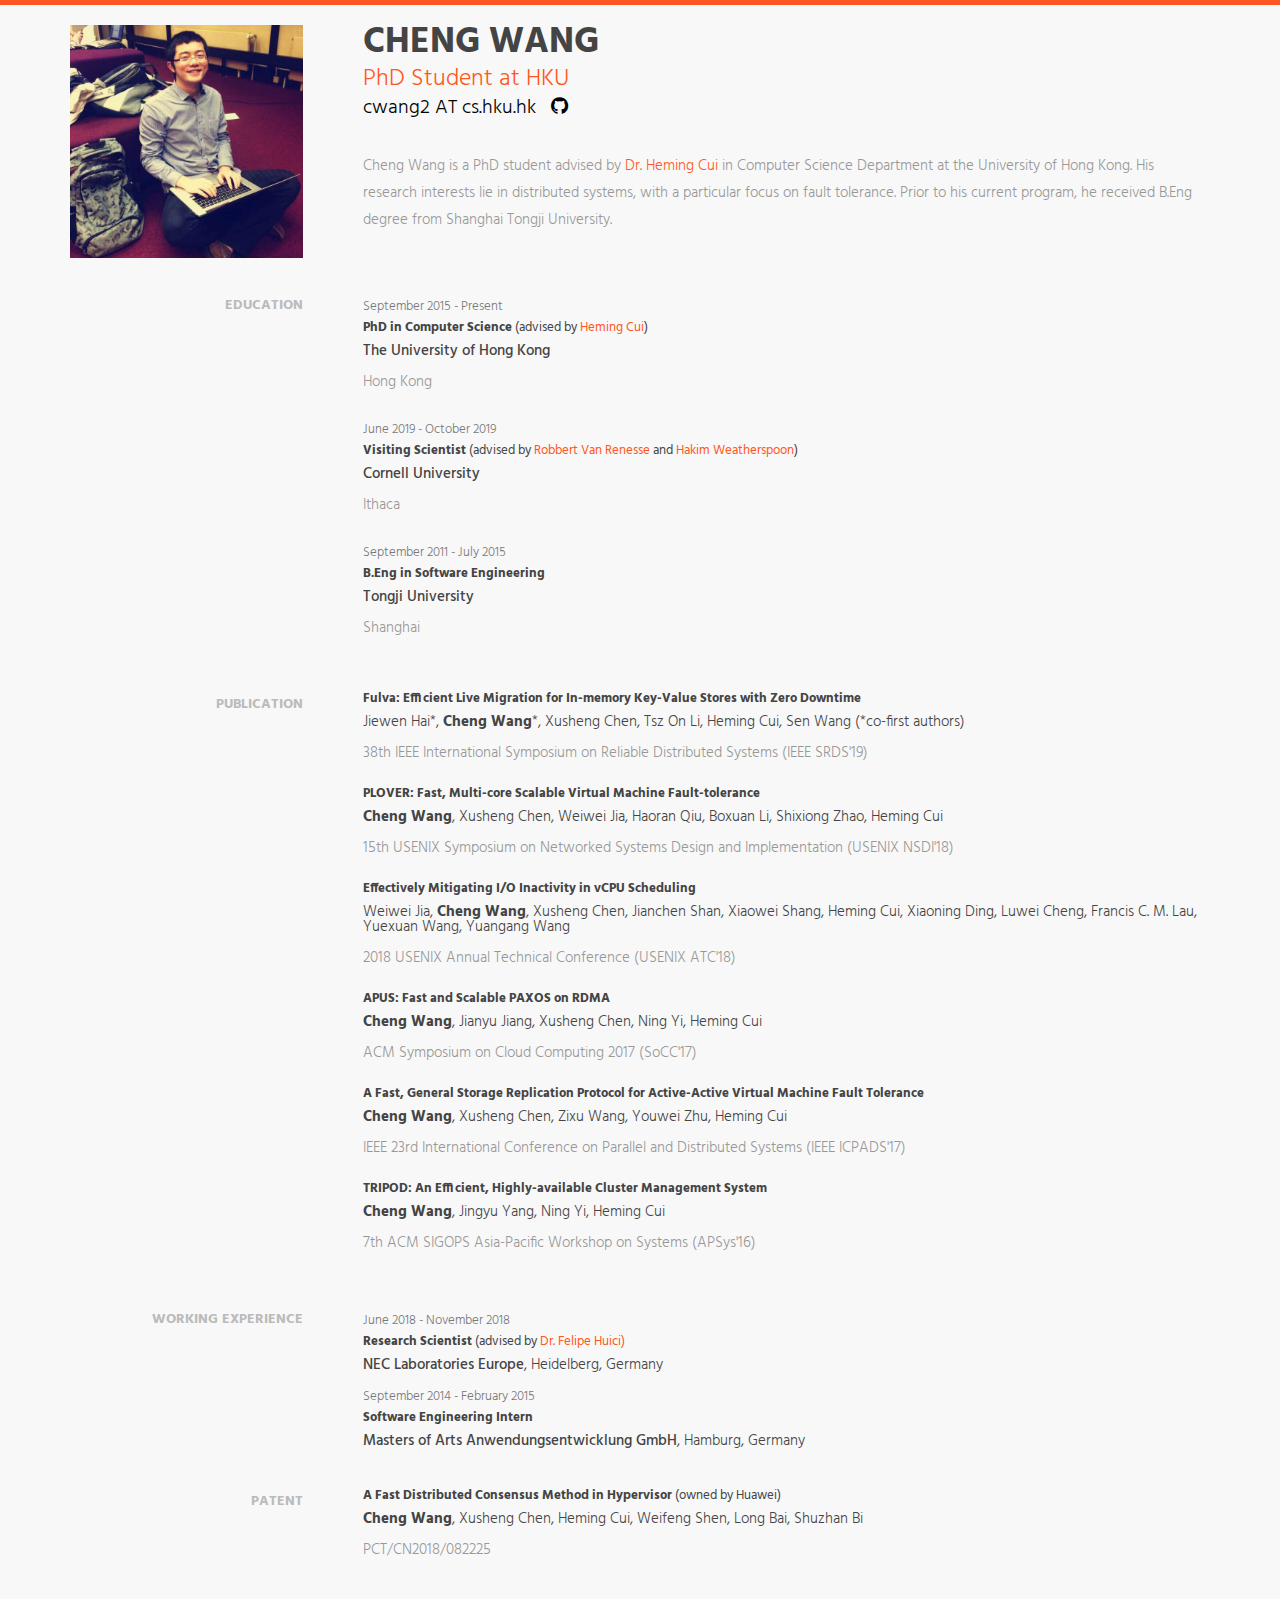
<file: index.html>
<!DOCTYPE html>
<html>
<head>
    <meta charset="utf-8">
    <meta http-equiv="X-UA-Compatible" content="IE=edge">
    <meta name="viewport" content="width=device-width, initial-scale=1">
    <!-- The above 3 meta tags *must* come first in the head; any other head content must come *after* these tags -->
    <title>Cheng Wang</title>

    <!-- favicon
    <link href="favicon.png" rel=icon> -->

    <!-- web-fonts -->
    <link href="https://fonts.googleapis.com/css?family=Hind:300,400,500,600,700" rel="stylesheet">

    <!-- font-awesome -->
    <link href="css/font-awesome.min.css" rel="stylesheet">

    <!-- Bootstrap -->
    <link href="css/bootstrap.min.css" rel="stylesheet">

    <!-- owl carousal -->
    <link href="css/owl.carousel.css" rel="stylesheet">

    <!-- Style CSS -->
    <link href="css/style.css" rel="stylesheet">

    <!-- HTML5 shim and Respond.js for IE8 support of HTML5 elements and media queries -->
    <!-- WARNING: Respond.js doesn't work if you view the page via file:// -->
    <!--[if lt IE 9]>
    <script src="https://oss.maxcdn.com/html5shiv/3.7.2/html5shiv.min.js"></script>
    <script src="https://oss.maxcdn.com/respond/1.4.2/respond.min.js"></script>
    <![endif]-->
</head>
<body>
<div id="main-wrapper">
<!-- Page Preloader -->
<div id="preloader">
    <div id="status">
        <div class="status-mes"></div>
    </div>
</div>

<header class="header">
    <div class="container">
        <div class="row">
            <div class="col-md-3">
                <div class="profile-img">
                    <img src="img/profile.jpg" class="img-responsive" alt=""/>
                </div>
                <!-- Profile Image -->
            </div>
            <div class="col-md-9">
                <div class="name-wrapper">
                    <h1 class="name">Cheng Wang</h1>
                    <span>PhD Student at HKU</span> 
                    <div class="contact">
                        <span>cwang2 AT cs.hku.hk &nbsp
                            <a href="https://github.com/wangchenghku/" style="color:black"><i class="fa fa-github" aria-hidden="true"></i></a></li>
                        </span> 
                    </div>
                </div>

                <p>
                    Cheng Wang is a PhD student advised by <a href="https://www.cs.hku.hk/people/profile.jsp?teacher=heming">Dr. Heming Cui</a> in Computer 
                    Science Department at the University of Hong Kong. His research interests lie in
                    distributed systems, with a particular focus on fault tolerance.
                    Prior to his current program, he received B.Eng degree from Shanghai Tongji University. 
                </p>
            </div>
        </div>
    </div>
</header>
<!-- .header-->

<section class="section-education section-wrapper">
    <div class="container">
        <div class="row">
            <div class="col-md-3">
                <div class="section-title"><h2>Education</h2></div>
            </div>

            <div class="col-md-9">
                <div class="row">
                    <div class="col-md-12">
                        
                        <div class="content-item">
                            <small>September 2015 - Present</small>
                            <h3>PhD in Computer Science <span style="font-weight:lighter">(advised by <a href="https://www.cs.hku.hk/people/profile.jsp?teacher=heming">Heming Cui</a>)</span></h3>
                            <h4>The University of Hong Kong</h4>

                            <p>Hong Kong</p>
                        </div>
                        <div class="content-item">
                            <small>June 2019 - October 2019</small>
                            <h3>Visiting Scientist <span style="font-weight:lighter">(advised by <a href="https://www.cs.cornell.edu/home/rvr/">Robbert Van Renesse</a> and <a href="http://www.cs.cornell.edu/~hweather/index.php">Hakim Weatherspoon</a>)</span></h3>
                            <h4>Cornell University</h4>

                            <p>Ithaca</p>
                        </div>
                        <div class="content-item">
                            <small>September 2011 - July 2015</small>
                            <h3>B.Eng in Software Engineering</h3>
                            <h4>Tongji University</h4>

                            <p>Shanghai</p>
                        </div>
                        <!-- .experience-item -->
                        <!-- .experience-item -->
                    </div>
                </div>
                <!--.row-->
            </div>

        </div>
        <!--.row-->
    </div>
    <!-- .container -->
</section>
<!-- .section-education -->

<section class="section-publication section-wrapper">
    <div class="container">
        <div class="row">
            <div class="col-md-3">
                <div class="section-title"><h2>Publication</h2></div>
            </div>

            <div class="col-md-9">
                <div class="row">
                    <div class="col-md-12">
                        
                        <div class="content-item">
                            <h3>Fulva: Efficient Live Migration for In-memory Key-Value Stores with Zero Downtime</h3>
                            <h4 style="font-weight:lighter">
                                Jiewen Hai*, <span style="font-weight:bold">Cheng Wang</span>*, Xusheng Chen, Tsz On Li, Heming Cui, Sen Wang (*co-first authors)</h4>
                            <p> 38th IEEE International Symposium on Reliable Distributed Systems (IEEE SRDS'19) </p>
                        </div>

                        <div class="content-item">
                            <h3>PLOVER: Fast, Multi-core Scalable Virtual Machine Fault-tolerance</h3>
                            <h4 style="font-weight:lighter">
                                <span style="font-weight:bold">Cheng Wang</span>, Xusheng Chen, Weiwei Jia, Haoran Qiu, Boxuan Li, Shixiong Zhao, Heming Cui </h4>
                            <p>15th USENIX Symposium on Networked Systems Design and Implementation (USENIX NSDI'18) </p>
                        </div>

                        <div class="content-item">
                            <h3>Effectively Mitigating I/O Inactivity in vCPU Scheduling</h3>
                            <h4 style="font-weight:lighter">
                                Weiwei Jia, <span style="font-weight:bold">Cheng Wang</span>, Xusheng Chen, Jianchen Shan, Xiaowei Shang, Heming Cui, Xiaoning Ding, Luwei Cheng, Francis C. M. Lau, Yuexuan Wang, Yuangang Wang</h4>
                            <p>2018 USENIX Annual Technical Conference (USENIX ATC'18) </p>
                        </div>

                        <div class="content-item">
                            <h3>APUS: Fast and Scalable PAXOS on RDMA </h3>
                            <h4 style="font-weight:lighter">
                                <span style="font-weight:bold">Cheng Wang</span>, Jianyu Jiang, Xusheng Chen, Ning Yi, Heming Cui</h4>
                            <p>ACM Symposium on Cloud Computing 2017 (SoCC'17)</p>
                        </div>
                        <!-- .experience-item -->

                        <div class="content-item">
                            <h3>A Fast, General Storage Replication Protocol for Active-Active Virtual Machine Fault Tolerance </h3>
                            <h4 style="font-weight:lighter">
                                <span style="font-weight:bold">Cheng Wang</span>, Xusheng Chen, Zixu Wang, Youwei Zhu, Heming Cui</h4>
                            <p>IEEE 23rd International Conference on Parallel and Distributed Systems (IEEE ICPADS'17)</p>
                        </div>

                        <div class="content-item">
                            <h3>TRIPOD: An Efficient, Highly-available Cluster Management System</h3>
                            <h4 style="font-weight:lighter">
                                <span style="font-weight:bold">Cheng Wang</span>, Jingyu Yang, Ning Yi, Heming Cui</h4>
                            <p>7th ACM SIGOPS Asia-Pacific Workshop on Systems (APSys'16)</p>
                        </div>

                        <!-- .experience-item -->
                        <!-- .experience-item -->
                    </div>
                </div>
                <!--.row-->
            </div>

        </div>
        <!--.row-->
    </div>
    <!-- .container -->
</section>

<section class="section-wrapper section-experience">
    <div class="container">
        <div class="row">
            <div class="col-md-3">
                <div class="section-title"><h2>Working Experience</h2></div>
            </div>
            <div class="col-md-9">
                <div class="row">
                    <div class="col-md-12">
                        <div class="content-item">
                            <small>June 2018 - November 2018</small>
                            <h3>Research Scientist <span style="font-weight:lighter">(advised by <a href="https://www.linkedin.com/in/felipe-huici-47a559127">Dr. Felipe Huici)</a></span></h3>
                            <h4>NEC Laboratories Europe<span style="font-weight:lighter">, Heidelberg, Germany</span></h4>
                        </div>
                        <!-- .experience-item -->
                    </div>
                </div>
                <div class="row">
                    <div class="col-md-12">
                        <div class="content-item">
                            <small>September 2014 - February 2015</small>
                            <h3>Software Engineering Intern</h3>
                            <h4>Masters of Arts Anwendungsentwicklung GmbH<span style="font-weight:lighter">, Hamburg, Germany</span></h4>
                        </div>
                        <!-- .experience-item -->
                    </div>
                </div>
            </div>
            <!--.row-->
        </div>
    </div>
    <!-- .container -->
</section>
<!-- .section-experience -->


<section class="section-patent section-wrapper">
    <div class="container">
        <div class="row">
            <div class="col-md-3">
                <div class="section-title"><h2>Patent</h2></div>
            </div>

            <div class="col-md-9">
                <div class="row">
                    <div class="col-md-12">
                        
                        <div class="content-item">
                            <h3>A Fast Distributed Consensus Method in Hypervisor <span style="font-weight:lighter">(owned by Huawei)</span></h3>
                            <h4 style="font-weight:lighter">
                                <span style="font-weight:bold">Cheng Wang</span>, Xusheng Chen, Heming Cui, Weifeng Shen, Long Bai, Shuzhan Bi</h4>
                            <p>PCT/CN2018/082225</p>
                        </div>

                    </div>
                </div>
                <!--.row-->
            </div>

        </div>
        <!--.row-->
    </div>
    <!-- .container -->
</section>



</div>
<!-- #main-wrapper -->

<!-- jquery -->
<script src="js/jquery-2.1.4.min.js"></script>
<!-- Bootstrap -->
<script src="js/bootstrap.min.js"></script>
<!--owl carousal-->
<script src="js/owl.carousel.min.js"></script>
<!--theme script-->
<script src="js/scripts.js"></script>
</body>
</html>
</file>
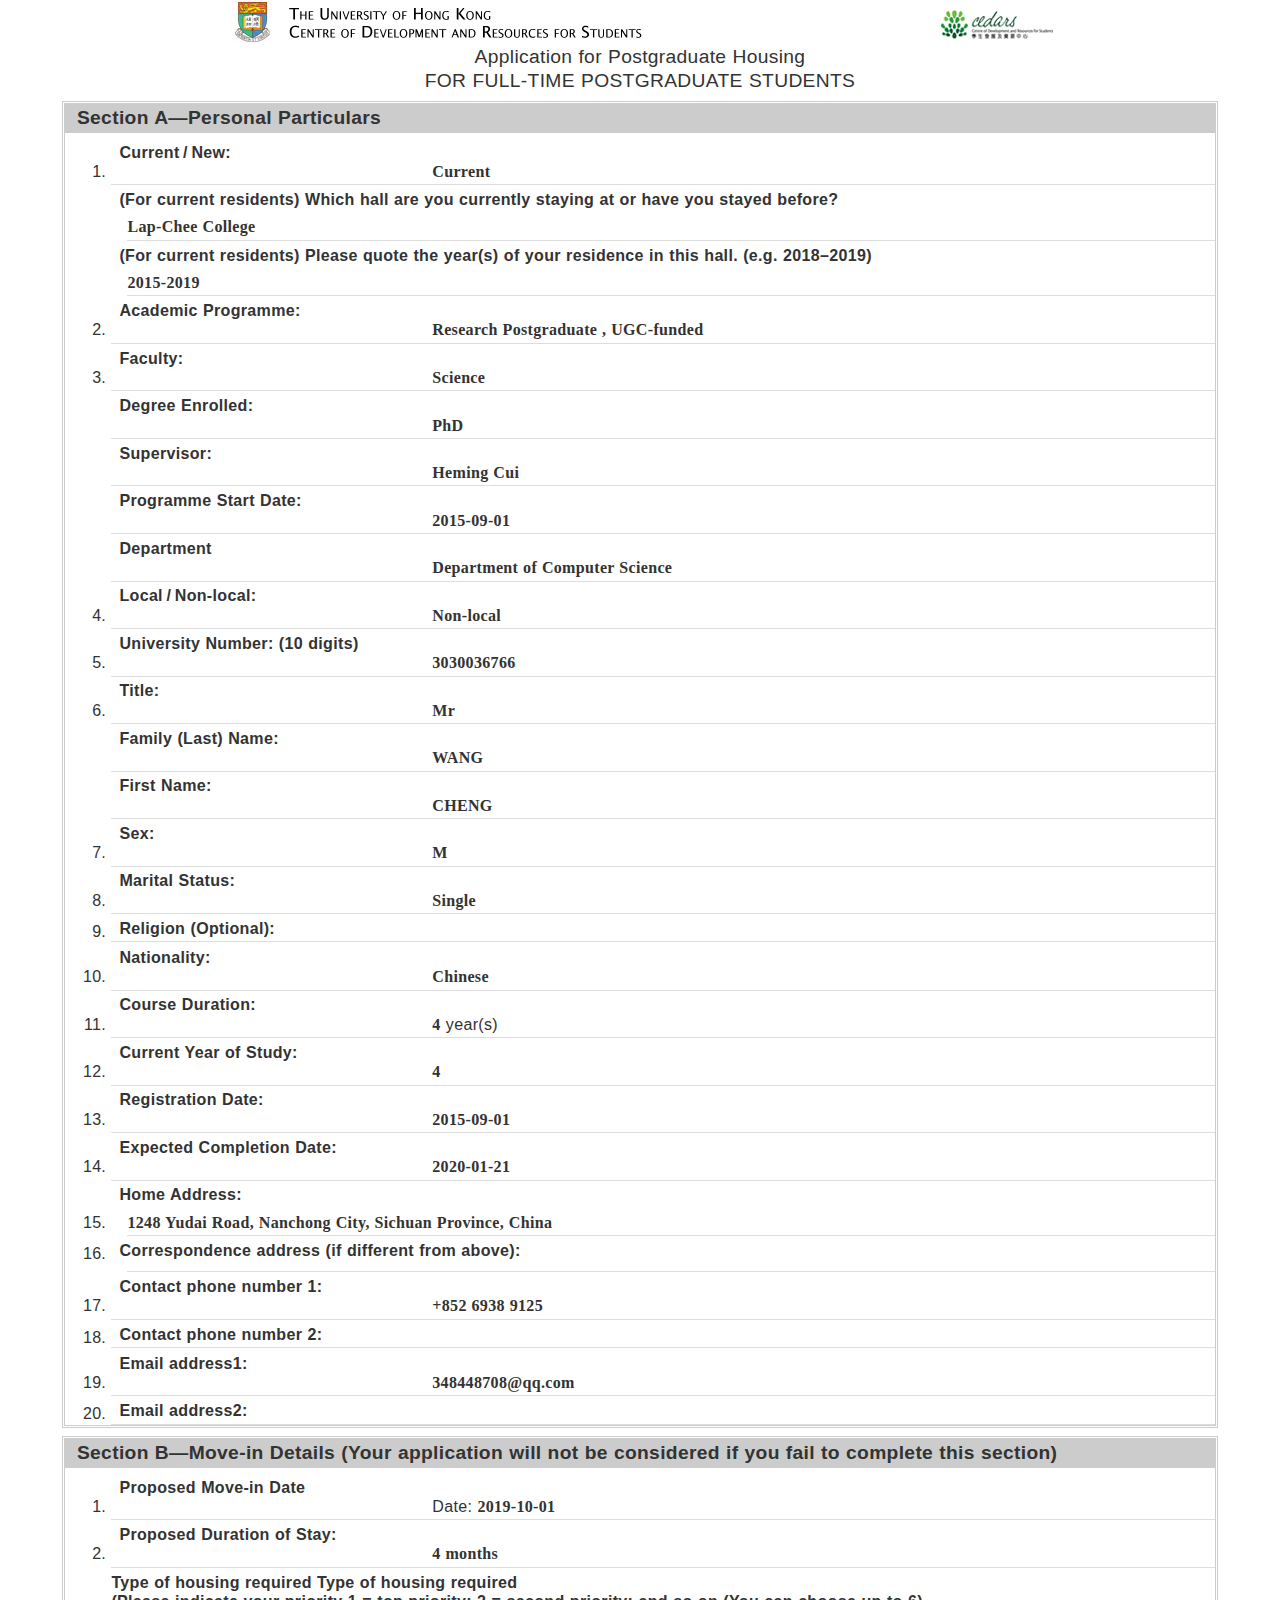
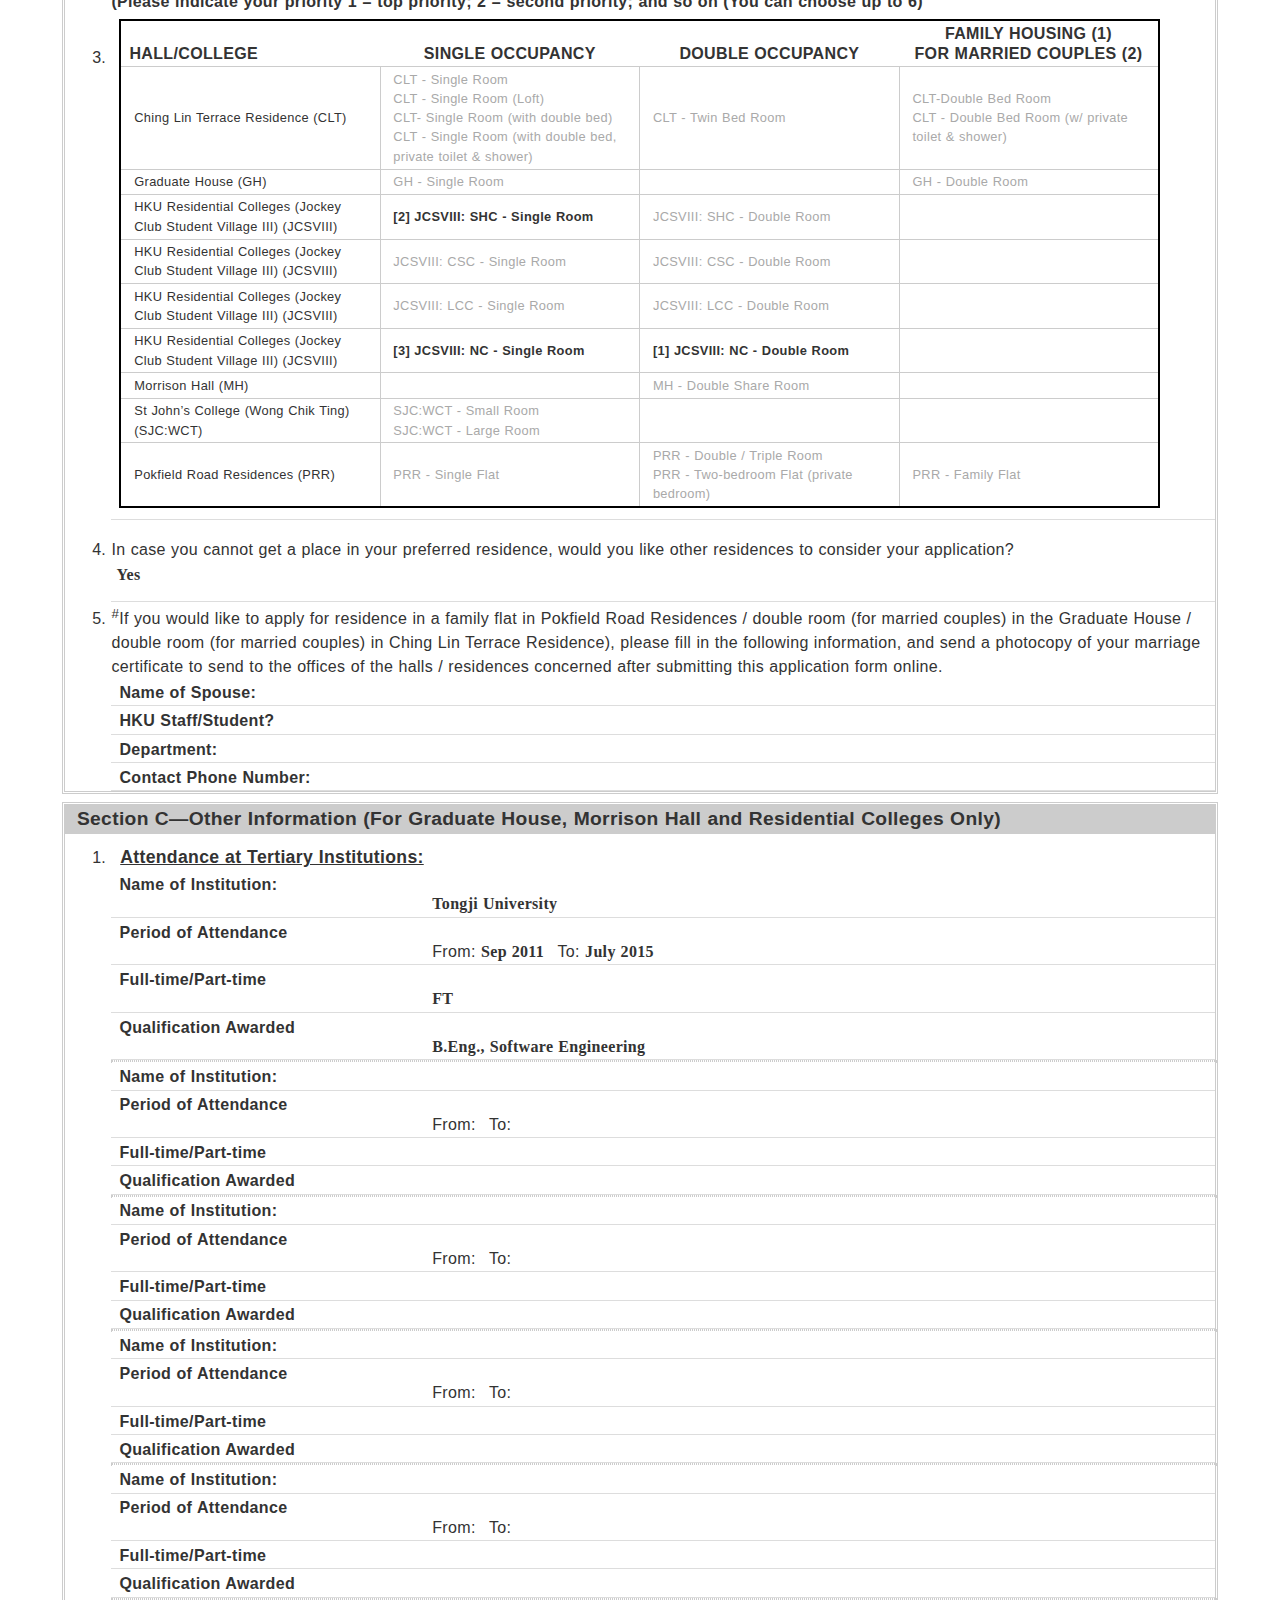
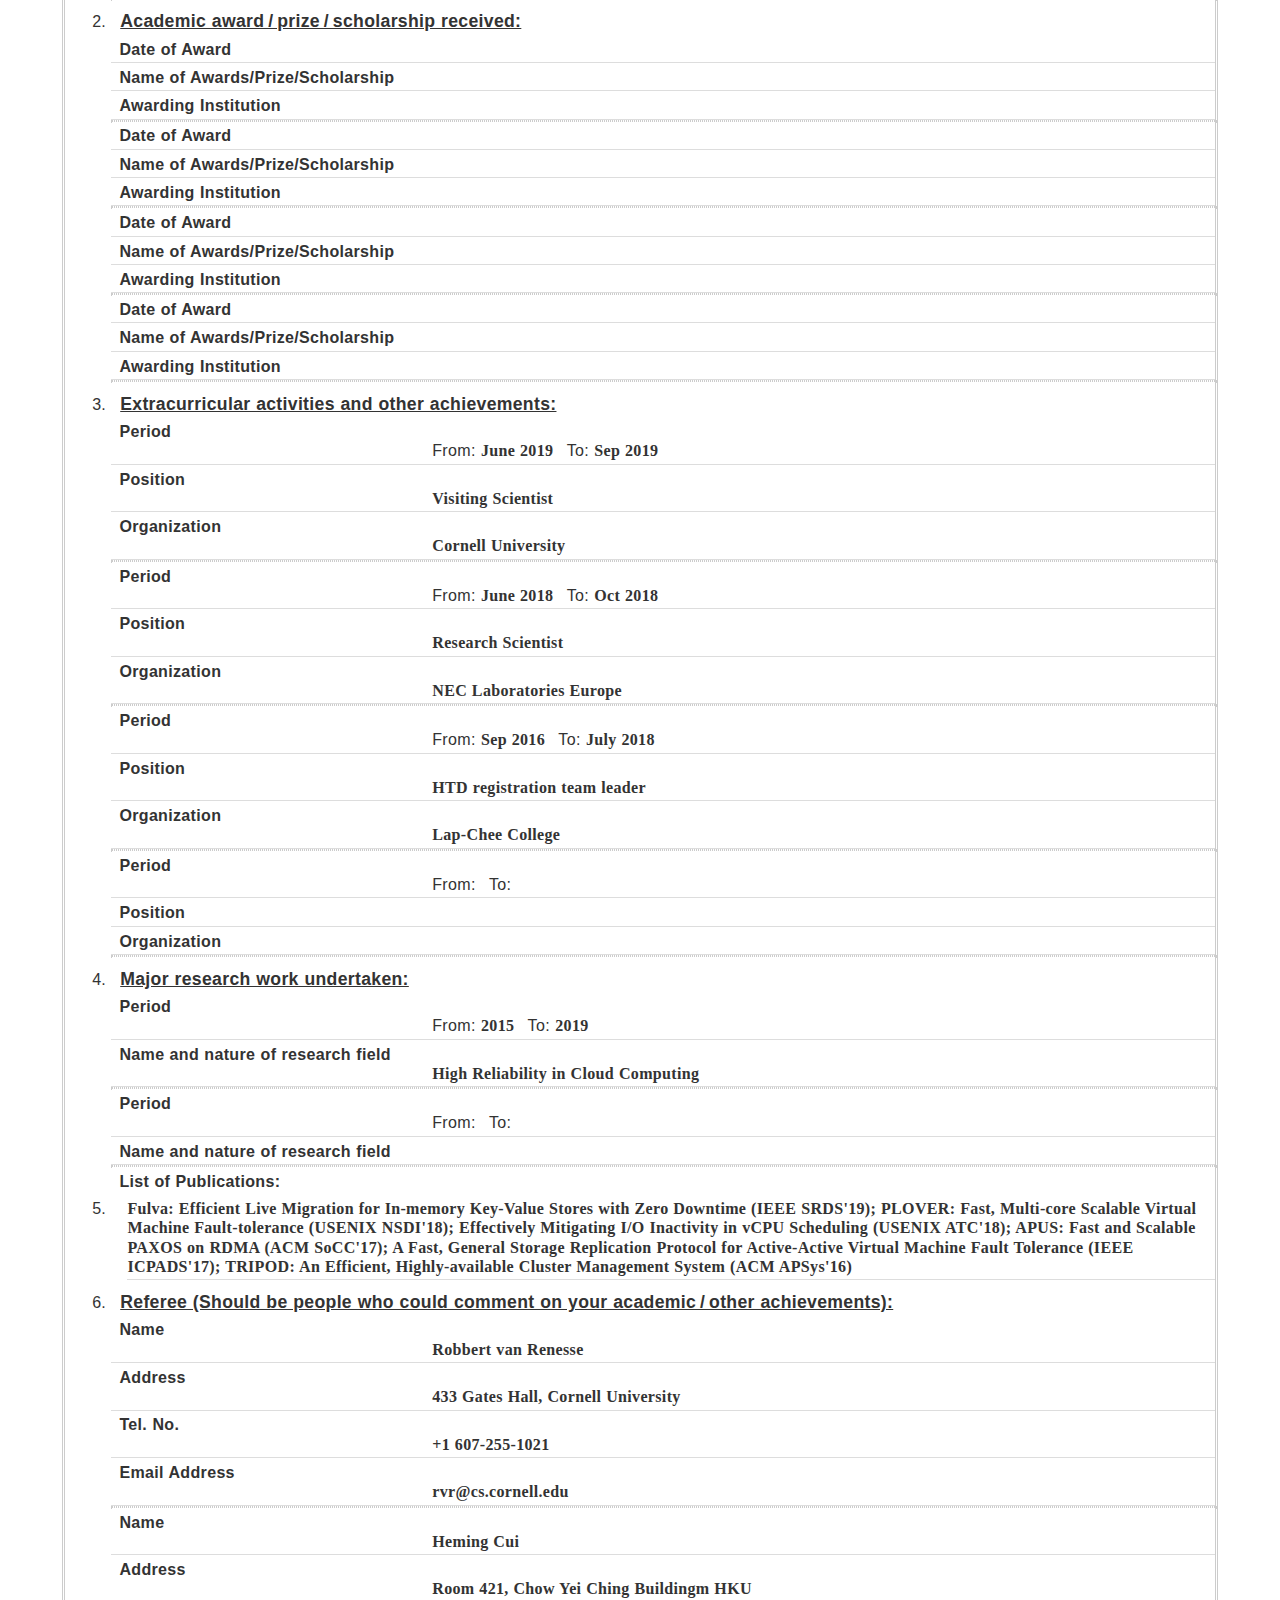
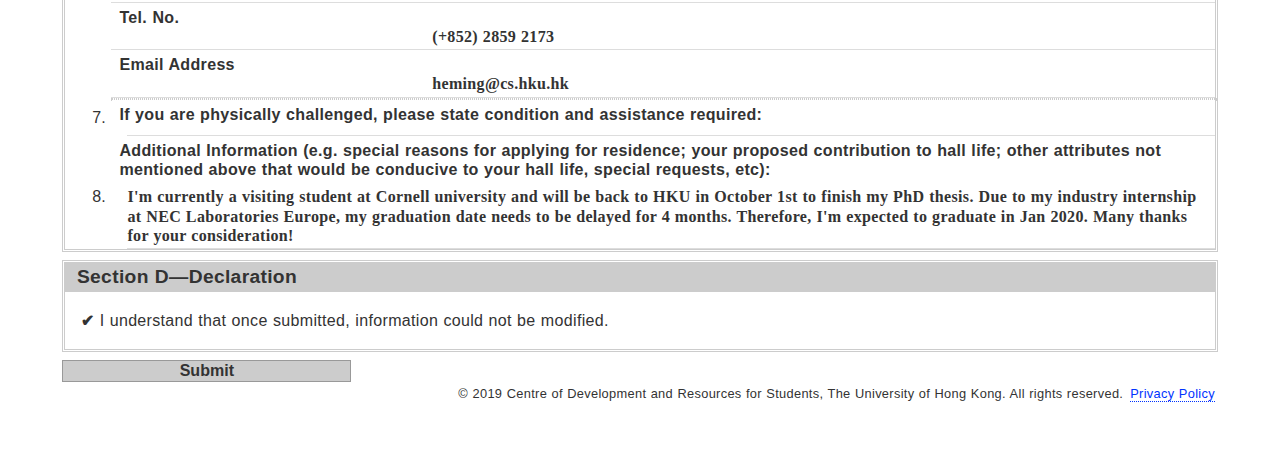
<file: hall/Application for Postgraduate Housing – CEDARS.html>
<!DOCTYPE html PUBLIC "-//W3C//DTD XHTML 1.0 Transitional//EN" "http://www.w3.org/TR/xhtml1/DTD/xhtml1-transitional.dtd">
<html xmlns="http://www.w3.org/1999/xhtml"><head>
<meta http-equiv="Content-Type" content="text/html; charset=UTF-8">
<link rel="stylesheet" href="Application%20for%20Postgraduate%20Housing%20%E2%80%93%20CEDARS_files/style.css" type="text/css">
<link rel="stylesheet" href="Application%20for%20Postgraduate%20Housing%20%E2%80%93%20CEDARS_files/jquery-smoothness-ui.css">
<link rel="stylesheet" href="Application%20for%20Postgraduate%20Housing%20%E2%80%93%20CEDARS_files/jquery_002.css">
<link rel="stylesheet" href="Application%20for%20Postgraduate%20Housing%20%E2%80%93%20CEDARS_files/jquery.css" type="text/css" media="all">

<title>Application for Postgraduate Housing – CEDARS</title>


<script language="javascript" src="Application%20for%20Postgraduate%20Housing%20%E2%80%93%20CEDARS_files/jquery_002.js" type="text/javascript"></script>
<script language="javascript" src="Application%20for%20Postgraduate%20Housing%20%E2%80%93%20CEDARS_files/jquery-ui-timepicker-addon.js" type="text/javascript"></script>
<script language="javascript" src="Application%20for%20Postgraduate%20Housing%20%E2%80%93%20CEDARS_files/jquery-1.js" type="text/JavaScript"></script>  
<script language="javascript" src="Application%20for%20Postgraduate%20Housing%20%E2%80%93%20CEDARS_files/jquery.js" type="text/javascript"></script>

<script language="javascript" src="Application%20for%20Postgraduate%20Housing%20%E2%80%93%20CEDARS_files/jquery-ui.js" type="text/JavaScript"></script>  
<script language="javascript" src="Application%20for%20Postgraduate%20Housing%20%E2%80%93%20CEDARS_files/maxlength.js" type="text/javascript"></script>
<script language="javascript" src="Application%20for%20Postgraduate%20Housing%20%E2%80%93%20CEDARS_files/include.js" type="text/javascript"></script>


<script language="JavaScript" type="text/javascript">

	function resize() {
		if (typeof(window.innerWidth)=='number') {
			w_width = window.innerWidth;
			w_height = window.innerHeight;
		} else {
			w_width = document.documentElement.clientWidth;
			w_height = document.documentElement.clientHeight;
		};
		if (w_width == 0) {
			w_width = document.body.clientWidth;
			w_height = document.body.clientHeight;
		}
		cal_margin = w_width*22.5/w_height-29;
		if (cal_margin > 30) {
			cal_margin = 30;
		};
		if (cal_margin < 1) {
			cal_margin = 1;
		};
		document.getElementsByTagName('body')[0].style.marginLeft = cal_margin+'%';
		document.getElementsByTagName('body')[0].style.marginRight = cal_margin+'%';
		document.getElementsByTagName('body')[0].style.fontSize = w_width*(100-cal_margin-cal_margin)/1200+'%';
	}
	

</script>



</head>
<body onload="resize();" onresize="resize();" style="margin-left: 13.49%; margin-right: 13.49%; font-size: 86.5286%;">

<center>
  <img src="Application%20for%20Postgraduate%20Housing%20%E2%80%93%20CEDARS_files/CEDARS_banner.gif" alt="Centre of Development and Resources for Students (CEDARS)" name="CEDARS_Logo" id="CEDARS_Logo" width="860" vspace="0" hspace="0" height="45" border="0" align="middle"><br>
<big>Application for Postgraduate Housing<br>FOR FULL-TIME POSTGRADUATE STUDENTS</big></center>



<form action="submit.php" enctype="application/x-www-form-urlencoded" method="post" id="FORM">
	<div class="Section" id="SectionA">
		<h2>Section A—Personal Particulars</h2>
		<ol class="Question">
		
		
	
		
		
			<li>
				<fieldset id="Current_New__">
					<legend>Current / New: </legend>
					<label for="Current_New__Current">
						<input type="hidden" name="Current_New" id="Current_New" value="Current">
						<span class="Answer">Current</span></label>
				</fieldset>
				<fieldset id="Curr_Hall__" class="twolineQ">
					<legend>
					<label for="Curr_Hall">(For current residents) Which hall are you currently staying at or have you stayed before?</label>
					</legend>
					<input type="hidden" name="Curr_Hall" id="Curr_Hall" value="Lap-Chee College">
					<span class="Answer">Lap-Chee College</span>
				</fieldset>
				<fieldset id="Resi_year__" class="twolineQ">
					<legend>
					<label for="Resi_year">(For current residents) Please quote the year(s) of your residence in this hall. (e.g. 2018–2019)</label>
					</legend>
					<input type="hidden" name="Resi_year" id="Resi_year" value="2015-2019">
					<span class="Answer">2015-2019</span>
				</fieldset>
			</li>
			
				
			
			<li>
				<fieldset id="PG__">
					<legend>
					<label for="PG">Academic Programme:</label>
					</legend>
					<input type="hidden" name="PG" id="PG" value="RPG">
					<span class="Answer">
					
					
					Research Postgraduate	
					, UGC-funded					</span>
				</fieldset>
			</li>

					<input type="hidden" name="Financial_support" id="Financial_support" value="UGC-funded">
					<input type="hidden" name="UGC_Type" id="UGC_Type" value="">

				
			
			
			
			
			<li id="Degree_TPG__" style="display: none;">
				
				
				<fieldset id="Faculty__">
					<legend>
					<label for="Faculty">Faculty:</label>
					</legend>
					<input type="hidden" name="Faculty" id="Faculty" value="Science" disabled="disabled  /&gt;
					&lt;span class=&quot;Answer&quot;&gt;Science&lt;/span&gt;
				&lt;/fieldset&gt;
				&lt;fieldset id=&quot;Degree_TPG__&quot;&gt;
					&lt;legend&gt;
					&lt;label for=&quot;Degree_TPG&quot;&gt;Degree Enrolled:&lt;/label&gt;
					&lt;/legend&gt;
					&lt;input type=&quot;hidden&quot; name=&quot;Degree_TPG&quot; id=&quot;Degree_TPG&quot; value=&quot;&quot;  disabled=">
                                         
                    
				  <span class="Answer"></span>
                   				</fieldset>
				
			</li>
			

			
			<li id="Degree_RPG__">
				<fieldset id="Faculty__">
					<legend>
					<label for="Faculty">Faculty:</label>
					</legend>
					
					
					<input type="hidden" name="Faculty" id="Faculty" value="Science">
					
					
					
					<span class="Answer">Science</span>
				</fieldset>
				<fieldset id="Degree_RPG__">
					<legend>
					<label for="Degree_RPG">Degree Enrolled:</label>
					</legend>
					<input type="hidden" name="Degree_RPG" id="Degree_RPG" value="PhD">
					<span class="Answer">PhD</span>
				</fieldset>
			
				<fieldset id="Supervisor__">
					<legend>
					<label for="Supervisor">Supervisor: </label>
					</legend>
					<input type="hidden" name="Supervisor" id="Supervisor" value="Heming Cui">
					<span class="Answer">Heming Cui</span>
				</fieldset>



				<fieldset id="Prog_start_date__">
					<legend>
					<label for="Prog_start_date">Programme Start Date:</label>
					</legend>
					<input type="hidden" name="Prog_start_date" id="Prog_start_date" value="2015-09-01">
					<span class="Answer">2015-09-01</span>
				</fieldset>
					

				<fieldset id="Dept__">
					<legend>
					<label for="Dept">Department</label>
					</legend>
					
                                        <span class="Answer">Department of Computer Science</span>
                                       
				</fieldset>
			</li>
           
			
			
			
			
			<li>
				<fieldset id="Local_Non-local__">
					<legend>
					<label for="Local_Non-local">Local / Non-local:</label>
					</legend>
					<input type="hidden" name="Local_Non-local" id="Local_Non-local" value="Non-local">
					<span class="Answer">Non-local</span>
				</fieldset>
			</li>
			<li>
				<fieldset id="UNo__">
					<legend>
					<label for="UNo">University Number: (10 digits)</label>
					</legend>
					<input type="hidden" name="UNo" id="UNo" value="3030036766">
					<span class="Answer">3030036766</span>
				</fieldset>
			</li>
			<li>
				<fieldset id="Title__">
					<legend>
					<label for="Title">Title:</label>
					</legend>
					<input type="hidden" name="Title" id="Title" value="Mr">
					
											
						<span class="Answer">Mr</span>
											
					
				</fieldset>
				<fieldset id="LName__">
					<legend>
					<label for="LName">Family (Last) Name:</label>
					</legend>
					<input type="hidden" name="LName" id="LName" value="WANG">
					<span class="Answer">WANG</span>
				</fieldset>
				<fieldset id="FName__">
					<legend>
					<label for="FName">First Name:</label>
					</legend>
					<input type="hidden" name="FName" id="FName" value="CHENG">
					<span class="Answer">CHENG</span>
				</fieldset>
			</li>
			<li>
				<fieldset id="Sex__">
					<legend>Sex:</legend>
					<label for="Sex__F">
						<input type="hidden" name="Sex" id="Sex" value="M">
						<span class="Answer">M</span></label>
				</fieldset>
			</li>
			<li>
				<fieldset id="Marital_Status__">
					<legend>Marital Status:</legend>
					<input type="hidden" name="Marital_Status" id="Marital_Status" value="Single">
					
										<span class="Answer">Single</span>
									</fieldset>
			</li>			
					
		
			<li>
				<fieldset id="Religion__">
					<legend>
					<label for="Religion">Religion (Optional):</label>
					</legend>
					<input type="hidden" name="Religion" id="Religion" value="">
					<span class="Answer"></span>
				</fieldset>
			</li>
			<li>
				<fieldset id="Nationality__">
					<legend>
					<label for="Nationality">Nationality:</label>
					</legend>
					<input type="hidden" name="Nationality" id="Nationality" value="Chinese">
					<span class="Answer">Chinese</span>
				</fieldset>
			</li>
			<li>
				<fieldset id="Duration__">
					<legend>
					<label for="Duration">Course Duration:</label>
					</legend>
					<input type="hidden" name="Duration" id="Duration" value="4">
					<span class="Answer">4</span> year(s)
				</fieldset>
			</li>
			<li>
				<fieldset id="Year_of_Study__">
					<legend>
					<label for="Year_of_Study">Current Year of Study:</label>
					</legend>
					<input type="hidden" name="Year_of_Study" id="Year_of_Study" value="4">
					<span class="Answer">4</span>
				</fieldset>
			</li>

			<li>
				<fieldset id="Exp_Completion_Date__">
					<legend>
					<label for="Exp_Completion_Date">Registration Date:</label>
					</legend>
					<input type="hidden" name="Reg_date" id="Reg_date" value="2015-09-01">
					<span class="Answer">2015-09-01</span>
				</fieldset>
			</li>			


			<li>
				<fieldset id="Exp_Completion_Date__">
					<legend>
					<label for="Exp_Completion_Date">Expected Completion Date:</label>
					</legend>
					<input type="hidden" name="Exp_Completion_Date" id="Exp_Completion_Date" value="2020-01-21">
					<span class="Answer">2020-01-21</span>
				</fieldset>
			</li>
			<li>
				<fieldset id="Home_address__" class="twolineQ">
					<legend>
					<label for="Home_address">Home Address:</label>
					</legend>
					<input type="hidden" name="Home_address" id="Home_address" value="1248 Yudai Road, Nanchong City, Sichuan Province, China">
					<span class="Answer">1248 Yudai Road, Nanchong City, Sichuan Province, China</span>
				</fieldset>
			</li>
			<li>
				<fieldset id="Corr_address__" class="twolineQ">
					<legend>
					<label for="Corr_address">Correspondence address (if different from above):</label>
					</legend>
					<input type="hidden" name="Corr_address" id="Corr_address" value="">
					<span class="Answer"></span>
				</fieldset>
			</li>
			<li>
				<fieldset id="phone_1__">
					<legend>
					<label for="phone_1">Contact phone number 1:</label>
					</legend>
					<input type="hidden" name="phone_1" id="phone_1" value="+852 6938 9125">
					<span class="Answer">+852 6938 9125</span>
				</fieldset>
			</li>
			<li>
				<fieldset id="phone_2__">
					<legend>
					<label for="phone_2">Contact phone number 2:</label>
					</legend>
					<input type="hidden" name="phone_2" id="phone_2" value="">
					<span class="Answer"></span>
				</fieldset>
			</li>
			<li>
				<fieldset id="email1__">
					<legend>
					<label for="email11">Email address1:</label>
					</legend>
					<input type="hidden" name="email11" id="email11" value="348448708@qq.com">
					<span class="Answer">348448708@qq.com</span>
				</fieldset>
			</li>
			<li>
				<fieldset id="email2__">
					<legend>
					<label for="email21">Email address2:</label>
					</legend>
					<input type="hidden" name="email21" id="email21" value="">
					<span class="Answer"></span>
				</fieldset>
			</li>
		</ol>
	</div>
	<div class="Section" id="SectionB">
		<h2>Section B—Move-in Details (Your application will not be considered if you fail to complete this section)</h2>
		<ol class="Question">
			<li>
				<fieldset id="Move-in_date__">
					<legend>Proposed Move-in Date</legend>
					<label for="Move-in_date">Date:
						<input type="hidden" name="Move-in_date" id="Move-in_date" value="2019-10-01">
						<span class="Answer">2019-10-01</span></label>
				</fieldset>
			</li>
			<li>
				<fieldset id="Duration_of_Stay__">
					<legend>
					<label for="Duration_of_Stay">Proposed Duration of Stay:</label>
					</legend>
					<input type="hidden" name="Duration_of_Stay" id="Duration_of_Stay" value="4 months">
					<span class="Answer">4 months</span>
				</fieldset>
			</li>
			<li>
				<fieldset id="roomType__" style="padding-left:0em">
				<legend style="margin-left:0em">Type of housing required Type of housing required <br>(Please indicate your priority 1 = top priority; 2 = second priority; and so on (You can choose up to 6)</legend>

	         	<table width="95%">

	         		<thead>
	         			<tr>
	         				<th>HALL/COLLEGE</th>
	         				<th>SINGLE OCCUPANCY</th>
	         				<th>DOUBLE OCCUPANCY</th>
	         				<th>FAMILY HOUSING (1)<br>FOR MARRIED COUPLES (2)</th>
	         			</tr>
	         		</thead>
	         		<tbody>
	         		<tr><td id="19">Ching Lin Terrace Residence (CLT)</td><td style="text-align:left"><input type="hidden" name="CLT_single" id="CLT_single" value=""><font color="#A9A9A9">  CLT - Single Room</font><br><input type="hidden" name="CLT_single_loft" id="CLT_single_loft" value=""><font color="#A9A9A9">  CLT - Single Room (Loft)</font><br><input type="hidden" name="CLT_double_SingleOcc" id="CLT_double_SingleOcc" value=""><font color="#A9A9A9"> CLT- Single Room (with double bed)</font><br><input type="hidden" name="CLT_double_suites_SingleOcc" id="CLT_double_suites_SingleOcc" value=""><font color="#A9A9A9"> CLT - Single Room (with double bed, private toilet &amp; shower)</font><br></td><td style="text-align:left"><input type="hidden" name="CLT_twin" id="CLT_twin" value=""><font color="#A9A9A9">  CLT - Twin Bed Room</font><br></td><td style="text-align:left"><input type="hidden" name="CLT_double" id="CLT_double" value=""><font color="#A9A9A9"> CLT-Double Bed Room</font><br><input type="hidden" name="CLT_double_suites" id="CLT_double_suites" value=""><font color="#A9A9A9">  CLT - Double Bed Room (w/ private toilet &amp; shower)</font><br></td></tr><tr><td id="18">Graduate House (GH)</td><td style="text-align:left"><input type="hidden" name="GH_single" id="GH_single" value=""><font color="#A9A9A9">  GH - Single Room</font><br></td><td style="text-align:left"></td><td style="text-align:left"><input type="hidden" name="GH_double" id="GH_double" value=""><font color="#A9A9A9">  GH - Double Room</font><br></td></tr><tr><td id="8">HKU Residential Colleges (Jockey Club Student Village III)  (JCSVIII)</td><td style="text-align:left"><input type="hidden" name="SHC_single" id="SHC_single" value="2"><strong>[2] JCSVIII: SHC - Single Room</strong><br></td><td style="text-align:left"><input type="hidden" name="SHC_double" id="SHC_double" value=""><font color="#A9A9A9"> JCSVIII: SHC - Double Room</font><br></td><td style="text-align:left"></td></tr><tr><td id="9">HKU Residential Colleges (Jockey Club Student Village III)  (JCSVIII)</td><td style="text-align:left"><input type="hidden" name="CSC_single" id="CSC_single" value=""><font color="#A9A9A9"> JCSVIII: CSC - Single Room</font><br></td><td style="text-align:left"><input type="hidden" name="CSC_double" id="CSC_double" value=""><font color="#A9A9A9"> JCSVIII: CSC - Double Room</font><br></td><td style="text-align:left"></td></tr><tr><td id="10">HKU Residential Colleges (Jockey Club Student Village III)  (JCSVIII)</td><td style="text-align:left"><input type="hidden" name="LCC_single" id="LCC_single" value=""><font color="#A9A9A9"> JCSVIII: LCC - Single Room</font><br></td><td style="text-align:left"><input type="hidden" name="LCC_double" id="LCC_double" value=""><font color="#A9A9A9"> JCSVIII: LCC - Double Room</font><br></td><td style="text-align:left"></td></tr><tr><td id="11">HKU Residential Colleges (Jockey Club Student Village III)  (JCSVIII)</td><td style="text-align:left"><input type="hidden" name="NC_single" id="NC_single" value="3"><strong>[3] JCSVIII: NC - Single Room</strong><br></td><td style="text-align:left"><input type="hidden" name="NC_double" id="NC_double" value="1"><strong>[1] JCSVIII: NC - Double Room</strong><br></td><td style="text-align:left"></td></tr><tr><td id="6">Morrison Hall (MH)</td><td style="text-align:left"></td><td style="text-align:left"><input type="hidden" name="MH_double_shared" id="MH_double_shared" value=""><font color="#A9A9A9">  MH - Double Share Room</font><br></td><td style="text-align:left"></td></tr><tr><td id="17">St John’s College (Wong Chik Ting) (SJC:WCT)</td><td style="text-align:left"><input type="hidden" name="SJC_small" id="SJC_small" value=""><font color="#A9A9A9">  SJC:WCT - Small Room</font><br><input type="hidden" name="SJC_large" id="SJC_large" value=""><font color="#A9A9A9">  SJC:WCT - Large Room</font><br></td><td style="text-align:left"></td><td style="text-align:left"></td></tr><tr><td id="20">Pokfield Road Residences (PRR)</td><td style="text-align:left"><input type="hidden" name="PRR_single" id="PRR_single" value=""><font color="#A9A9A9">  PRR - Single Flat</font><br></td><td style="text-align:left"><input type="hidden" name="PRR_double_triple" id="PRR_double_triple" value=""><font color="#A9A9A9">  PRR - Double / Triple Room</font><br><input type="hidden" name="PRR_2bedroom" id="PRR_2bedroom" value=""><font color="#A9A9A9">  PRR - Two-bedroom Flat (private bedroom)</font><br></td><td style="text-align:left"><input type="hidden" name="PRR_family" id="PRR_family" value=""><font color="#A9A9A9"> PRR - Family Flat</font><br></td></tr>
	         		</tbody>
	         	</table>

            		
            	</fieldset>
			</li>
			<li style="padding-top:1em;">In case you cannot get a place in your preferred residence, would you like other residences to consider your application?
				<fieldset style="padding-left:5px;padding-bottom:1em" ;="">
					
						<input type="hidden" name="other_Residences" value="Yes">
						<span class="Answer">Yes</span>	
				</fieldset>
	

			</li>			
			<li><sup>#</sup>If you would like to apply for residence in a family 
flat in Pokfield Road Residences / double room (for married couples) in 
the Graduate House / double room (for married couples) in Ching Lin 
Terrace Residence), please fill in the following information, and send a
 photocopy of your marriage certificate to send to the offices of the 
halls / residences concerned after submitting this application form 
online.
				<fieldset id="Name_of_Spouse__">
					<legend>
					<label for="Name_of_Spouse">Name of Spouse:</label>
					</legend>
					<input type="hidden" name="Name_of_Spouse" id="Name_of_Spouse" value="">
					<span class="Answer"></span>
				</fieldset>
				<fieldset id="Spouse_Staff_Student__">
					<legend>HKU Staff/Student?</legend>
					<input type="hidden" name="Spouse_Staff_Student" id="Spouse_Staff_Student" value="">
					<span class="Answer"></span>
				</fieldset>
				<fieldset id="Spouse_Dept__">
					<legend>
					<label for="Spouse_Dept">Department:</label>
					</legend>
					<input type="hidden" name="Spouse_Dept" id="Spouse_Dept" value="">
					<span class="Answer"></span>
				</fieldset>
				<fieldset id="Spouse_Tel__">
					<legend>
					<label for="Spouse_Tel">Contact Phone Number:</label>
					</legend>
					<input type="hidden" name="Spouse_Tel" id="Spouse_Tel" value="">
					<span class="Answer"></span>
				</fieldset>
			</li>
		</ol>
	</div>
	<div class="Section" id="SectionC">
		<h2>Section C—Other Information (For Graduate House, Morrison Hall and Residential Colleges Only)</h2>
		<ol class="Question">
			<li>
				<h3>Attendance at Tertiary Institutions:</h3>
				<fieldset id="Past_Institution_1__">
					<legend>
					<label for="Past_Institution_1">Name of Institution:</label>
					</legend>
					<input type="hidden" name="Past_Institution_1" id="Past_Institution_1" value="Tongji University">
					<span class="Answer">Tongji University</span>
				</fieldset>
				<fieldset id="Past_From_1__">
					<legend> Period of Attendance </legend>
					<label for="Past_From_1">From:
						<input type="hidden" name="Past_From_1" id="Past_From_1" value="Sep 2011">
						<span class="Answer">Sep 2011</span> </label>
					<label for="Past_To_1">To:
						<input type="hidden" name="Past_To_1" id="Past_To_1" value="July 2015">
						<span class="Answer">July 2015</span> </label>
				</fieldset>
				<fieldset id="Past_FT_PT_1__">
					<legend>Full-time/Part-time</legend>
					<input type="hidden" name="Past_FT_PT_1" id="Past_FT_PT_1" value="FT">
					<span class="Answer">FT</span>
				</fieldset>
				<fieldset id="Past_Qualification_1__">
					<legend>
					<label for="Past_Qualification_1">Qualification Awarded</label>
					</legend>
					<input type="hidden" name="Past_Qualification_1" id="Past_Qualification_1" value="B.Eng., Software Engineering">
					<span class="Answer">B.Eng., Software Engineering</span>
				</fieldset>
				<hr>
				<fieldset id="Past_Institution_2__">
					<legend>
					<label for="Past_Institution_2">Name of Institution:</label>
					</legend>
					<input type="hidden" name="Past_Institution_2" id="Past_Institution_2" value="">
					<span class="Answer"></span>
				</fieldset>
				<fieldset id="Past_From_2__">
					<legend> Period of Attendance </legend>
					<label for="Past_From_2">From:
						<input type="hidden" name="Past_From_2" id="Past_From_2" value="">
						<span class="Answer"></span> </label>
					<label for="Past_To_2">To:
						<input type="hidden" name="Past_To_2" id="Past_To_2" value="">
						<span class="Answer"></span> </label>
				</fieldset>
				<fieldset id="Past_FT_PT_2__">
					<legend>Full-time/Part-time</legend>
					<input type="hidden" name="Past_FT_PT_2" id="Past_FT_PT_2" value="">
					<span class="Answer"></span>
				</fieldset>
				<fieldset id="Past_Qualification_2__">
					<legend>
					<label for="Past_Qualification_2">Qualification Awarded</label>
					</legend>
					<input type="hidden" name="Past_Qualification_2" id="Past_Qualification_2" value="">
					<span class="Answer"></span>
				</fieldset>
				<hr>
				<fieldset id="Past_Institution_3__">
					<legend>
					<label for="Past_Institution_3">Name of Institution:</label>
					</legend>
					<input type="hidden" name="Past_Institution_3" id="Past_Institution_3" value="">
					<span class="Answer"></span>
				</fieldset>
				<fieldset id="Past_From_3__">
					<legend> Period of Attendance </legend>
					<label for="Past_From_3">From:
						<input type="hidden" name="Past_From_3" id="Past_From_3" value="">
						<span class="Answer"></span> </label>
					<label for="Past_To_3">To:
						<input type="hidden" name="Past_To_3" id="Past_To_3" value="">
						<span class="Answer"></span> </label>
				</fieldset>
				<fieldset id="Past_FT_PT_3__">
					<legend>Full-time/Part-time</legend>
					<input type="hidden" name="Past_FT_PT_3" id="Past_FT_PT_3" value="">
					<span class="Answer"></span>
				</fieldset>
				<fieldset id="Past_Qualification_3__">
					<legend>
					<label for="Past_Qualification_3">Qualification Awarded</label>
					</legend>
					<input type="hidden" name="Past_Qualification_3" id="Past_Qualification_3" value="">
					<span class="Answer"></span>
				</fieldset>
				<hr>
				<fieldset id="Past_Institution_4__">
					<legend>
					<label for="Past_Institution_4">Name of Institution:</label>
					</legend>
					<input type="hidden" name="Past_Institution_4" id="Past_Institution_4" value="">
					<span class="Answer"></span>
				</fieldset>
				<fieldset id="Past_From_4__">
					<legend> Period of Attendance </legend>
					<label for="Past_From_4">From:
						<input type="hidden" name="Past_From_4" id="Past_From_4" value="">
						<span class="Answer"></span> </label>
					<label for="Past_To_4">To:
						<input type="hidden" name="Past_To_4" id="Past_To_4" value="">
						<span class="Answer"></span> </label>
				</fieldset>
				<fieldset id="Past_FT_PT_4__">
					<legend>Full-time/Part-time</legend>
					<input type="hidden" name="Past_FT_PT_4" id="Past_FT_PT_4" value="">
					<span class="Answer"></span>
				</fieldset>
				<fieldset id="Past_Qualification_4__">
					<legend>
					<label for="Past_Qualification_4">Qualification Awarded</label>
					</legend>
					<input type="hidden" name="Past_Qualification_4" id="Past_Qualification_4" value="">
					<span class="Answer"></span>
				</fieldset>
				<hr>
				<fieldset id="Past_Institution_5__">
					<legend>
					<label for="Past_Institution_5">Name of Institution:</label>
					</legend>
					<input type="hidden" name="Past_Institution_5" id="Past_Institution_5" value="">
					<span class="Answer"></span>
				</fieldset>
				<fieldset id="Past_From_5__">
					<legend> Period of Attendance </legend>
					<label for="Past_From_5">From:
						<input type="hidden" name="Past_From_5" id="Past_From_5" value="">
						<span class="Answer"></span> </label>
					<label for="Past_To_5">To:
						<input type="hidden" name="Past_To_5" id="Past_To_5" value="">
						<span class="Answer"></span> </label>
				</fieldset>
				<fieldset id="Past_FT_PT_5__">
					<legend>Full-time/Part-time</legend>
					<input type="hidden" name="Past_FT_PT_5" id="Past_FT_PT_5" value="">
					<span class="Answer"></span>
				</fieldset>
				<fieldset id="Past_Qualification_5__">
					<legend>
					<label for="Past_Qualification_5">Qualification Awarded</label>
					</legend>
					<input type="hidden" name="Past_Qualification_5" id="Past_Qualification_5" value="">
					<span class="Answer"></span>
				</fieldset>
				<hr>
			</li>
			<li>
				<h3>Academic award / prize / scholarship received:</h3>
				<fieldset id="Award_Date_1__">
					<legend>
					<label for="Award_Date_1">Date of Award</label>
					</legend>
					<input type="hidden" name="Award_Date_1" id="Award_Date_1" value="">
					<span class="Answer"></span>
				</fieldset>
				<fieldset id="Award_Name_1__">
					<legend>
					<label for="Award_Name_1">Name of Awards/Prize/Scholarship</label>
					</legend>
					<input type="hidden" name="Award_Name_1" id="Award_Name_1" value="">
					<span class="Answer"></span>
				</fieldset>
				<fieldset id="Award_Institution_1__">
					<legend>
					<label for="Award_Institution_1">Awarding Institution</label>
					</legend>
					<input type="hidden" name="Award_Institution_1" id="Award_Institution_1" value="">
					<span class="Answer"></span>
				</fieldset>
				<hr>
				<fieldset id="Award_Date_2__">
					<legend>
					<label for="Award_Date_2">Date of Award</label>
					</legend>
					<input type="hidden" name="Award_Date_2" id="Award_Date_2" value="">
					<span class="Answer"></span>
				</fieldset>
				<fieldset id="Award_Name_2__">
					<legend>
					<label for="Award_Name_2">Name of Awards/Prize/Scholarship</label>
					</legend>
					<input type="hidden" name="Award_Name_2" id="Award_Name_2" value="">
					<span class="Answer"></span>
				</fieldset>
				<fieldset id="Award_Institution_2__">
					<legend>
					<label for="Award_Institution_2">Awarding Institution</label>
					</legend>
					<input type="hidden" name="Award_Institution_2" id="Award_Institution_2" value="">
					<span class="Answer"></span>
				</fieldset>
				<hr>
				<fieldset id="Award_Date_3__">
					<legend>
					<label for="Award_Date_3">Date of Award</label>
					</legend>
					<input type="hidden" name="Award_Date_3" id="Award_Date_3" value="">
					<span class="Answer"></span>
				</fieldset>
				<fieldset id="Award_Name_3__">
					<legend>
					<label for="Award_Name_3">Name of Awards/Prize/Scholarship</label>
					</legend>
					<input type="hidden" name="Award_Name_3" id="Award_Name_3" value="">
					<span class="Answer"></span>
				</fieldset>
				<fieldset id="Award_Institution_3__">
					<legend>
					<label for="Award_Institution_3">Awarding Institution</label>
					</legend>
					<input type="hidden" name="Award_Institution_3" id="Award_Institution_3" value="">
					<span class="Answer"></span>
				</fieldset>
				<hr>
				<fieldset id="Award_Date_4__">
					<legend>
					<label for="Award_Date_4">Date of Award</label>
					</legend>
					<input type="hidden" name="Award_Date_4" id="Award_Date_4" value="">
					<span class="Answer"></span>
				</fieldset>
				<fieldset id="Award_Name_4__">
					<legend>
					<label for="Award_Name_4">Name of Awards/Prize/Scholarship</label>
					</legend>
					<input type="hidden" name="Award_Name_4" id="Award_Name_4" value="">
					<span class="Answer"></span>
				</fieldset>
				<fieldset id="Award_Institution_4__">
					<legend>
					<label for="Award_Institution_4">Awarding Institution</label>
					</legend>
					<input type="hidden" name="Award_Institution_4" id="Award_Institution_4" value="">
					<span class="Answer"></span>
				</fieldset>
				<hr>
			</li>
			<li>
				<h3>Extracurricular activities and other achievements:</h3>
				<fieldset id="Activity_From_Date_1__">
					<legend>Period</legend>
					<label for="Activity_From_Date_1">From:
						<input type="hidden" name="Activity_From_Date_1" id="Activity_From_Date_1" value="June 2019">
						<span class="Answer">June 2019</span> </label>
					<label for="Activity_To_Date_1">To:
						<input type="hidden" name="Activity_To_Date_1" id="Activity_To_Date_1" value="Sep 2019">
						<span class="Answer">Sep 2019</span> </label>
				</fieldset>
				<fieldset id="Activity_Position_1__">
					<legend>
					<label for="Activity_Position_1">Position</label>
					</legend>
					<input type="hidden" name="Activity_Position_1" id="Activity_Position_1" value="Visiting Scientist">
					<span class="Answer">Visiting Scientist</span>
				</fieldset>
				<fieldset id="Activity_Organization_1__">
					<legend>
					<label for="Activity_Organization_1">Organization</label>
					</legend>
					<input type="hidden" name="Activity_Organization_1" id="Activity_Organization_1" value="Cornell University">
					<span class="Answer">Cornell University</span>
				</fieldset>
				<hr>
				<fieldset id="Activity_From_Date_2__">
					<legend>Period</legend>
					<label for="Activity_From_Date_2">From:
						<input type="hidden" name="Activity_From_Date_2" id="Activity_From_Date_2" value="June 2018">
						<span class="Answer">June 2018</span> </label>
					<label for="Activity_To_Date_2">To:
						<input type="hidden" name="Activity_To_Date_2" id="Activity_To_Date_2" value="Oct 2018">
						<span class="Answer">Oct 2018</span> </label>
				</fieldset>
				<fieldset id="Activity_Position_2__">
					<legend>
					<label for="Activity_Position_2">Position</label>
					</legend>
					<input type="hidden" name="Activity_Position_2" id="Activity_Position_2" value="Research Scientist">
					<span class="Answer">Research Scientist</span>
				</fieldset>
				<fieldset id="Activity_Organization_2__">
					<legend>
					<label for="Activity_Organization_2">Organization</label>
					</legend>
					<input type="hidden" name="Activity_Organization_2" id="Activity_Organization_2" value="NEC Laboratories Europe">
					<span class="Answer">NEC Laboratories Europe</span>
				</fieldset>
				<hr>
				<fieldset id="Activity_From_Date_3__">
					<legend>Period</legend>
					<label for="Activity_From_Date_3">From:
						<input type="hidden" name="Activity_From_Date_3" id="Activity_From_Date_3" value="Sep 2016">
						<span class="Answer">Sep 2016</span> </label>
					<label for="Activity_To_Date_3">To:
						<input type="hidden" name="Activity_To_Date_3" id="Activity_To_Date_3" value="July 2018">
						<span class="Answer">July 2018</span> </label>
				</fieldset>
				<fieldset id="Activity_Position_3__">
					<legend>
					<label for="Activity_Position_3">Position</label>
					</legend>
					<input type="hidden" name="Activity_Position_3" id="Activity_Position_3" value="HTD registration team leader">
					<span class="Answer">HTD registration team leader</span>
				</fieldset>
				<fieldset id="Activity_Organization_3__">
					<legend>
					<label for="Activity_Organization_3">Organization</label>
					</legend>
					<input type="hidden" name="Activity_Organization_3" id="Activity_Organization_3" value="Lap-Chee College">
					<span class="Answer">Lap-Chee College</span>
				</fieldset>
				<hr>
				<fieldset id="Activity_From_Date_4__">
					<legend>Period</legend>
					<label for="Activity_From_Date_4">From:
						<input type="hidden" name="Activity_From_Date_4" id="Activity_From_Date_4" value="">
						<span class="Answer"></span> </label>
					<label for="Activity_To_Date_4">To:
						<input type="hidden" name="Activity_To_Date_4" id="Activity_To_Date_4" value="">
						<span class="Answer"></span> </label>
				</fieldset>
				<fieldset id="Activity_Position_4__">
					<legend>
					<label for="Activity_Position_4">Position</label>
					</legend>
					<input type="hidden" name="Activity_Position_4" id="Activity_Position_4" value="">
					<span class="Answer"></span>
				</fieldset>
				<fieldset id="Activity_Organization_4__">
					<legend>
					<label for="Activity_Organization_4">Organization</label>
					</legend>
					<input type="hidden" name="Activity_Organization_4" id="Activity_Organization_4" value="">
					<span class="Answer"></span>
				</fieldset>
				<hr>
			</li>
			<li>
				<h3>Major research work undertaken:</h3>
				<fieldset id="Research_Period_From_1__">
					<legend> Period </legend>
					<label for="Research_Period_From_1">From:
						<input type="hidden" name="Research_Period_From_1" id="Research_Period_From_1" value="2015">
						<span class="Answer">2015</span> </label>
					<label for="Research_Period_To_1">To:
						<input type="hidden" name="Research_Period_To_1" id="Research_Period_To_1" value="2019">
						<span class="Answer">2019</span> </label>
				</fieldset>
				<fieldset id="Research_Field_1__">
					<legend>
					<label for="Research_Field_1">Name and nature of research field</label>
					</legend>
					<input type="hidden" name="Research_Field_1" id="Research_Field_1" value="High Reliability in Cloud Computing">
					<span class="Answer">High Reliability in Cloud Computing</span>
				</fieldset>
				<hr>
				<fieldset id="Research_Period_From_2__">
					<legend> Period </legend>
					<label for="Research_Period_From_2">From:
						<input type="hidden" name="Research_Period_From_2" id="Research_Period_From_2" value="">
						<span class="Answer"></span> </label>
					<label for="Research_Period_To_2">To:
						<input type="hidden" name="Research_Period_To_2" id="Research_Period_To_2" value="">
						<span class="Answer"></span> </label>
				</fieldset>
				<fieldset id="Research_Field_2__">
					<legend>
					<label for="Research_Field_2">Name and nature of research field</label>
					</legend>
					<input type="hidden" name="Research_Field_2" id="Research_Field_2" value="">
					<span class="Answer"></span>
				</fieldset>
				<hr>
			</li>
			<li>
				<fieldset id="Publications__" class="twolineQ">
					<legend>
					<label for="Publications">List of Publications:</label>
					</legend>
					<input type="hidden" name="Publications" id="Publications" value="Fulva: Efficient Live Migration for In-memory Key-Value Stores with Zero Downtime (IEEE SRDS'19);

PLOVER: Fast, Multi-core Scalable Virtual Machine Fault-tolerance (USENIX NSDI'18);

Effectively Mitigating I/O Inactivity in vCPU Scheduling (USENIX ATC'18);

APUS: Fast and Scalable PAXOS on RDMA (ACM SoCC'17);

A Fast, General Storage Replication Protocol for Active-Active Virtual Machine Fault Tolerance (IEEE ICPADS'17);

TRIPOD: An Efficient, Highly-available Cluster Management System (ACM APSys'16)">
					<span class="Answer">Fulva: Efficient Live Migration for In-memory Key-Value Stores with Zero Downtime (IEEE SRDS'19);

PLOVER: Fast, Multi-core Scalable Virtual Machine Fault-tolerance (USENIX NSDI'18);

Effectively Mitigating I/O Inactivity in vCPU Scheduling (USENIX ATC'18);

APUS: Fast and Scalable PAXOS on RDMA (ACM SoCC'17);

A Fast, General Storage Replication Protocol for Active-Active Virtual Machine Fault Tolerance (IEEE ICPADS'17);

TRIPOD: An Efficient, Highly-available Cluster Management System (ACM APSys'16)</span>
				</fieldset>
			</li>
			<li>
				<h3>Referee (Should be people who could comment on your academic / other achievements):</h3>
				<fieldset id="Reference_Name_1__">
					<legend>
					<label for="Reference_Name_1">Name</label>
					</legend>
					<input type="hidden" name="Reference_Name_1" id="Reference_Name_1" value="Robbert van Renesse">
					<span class="Answer">Robbert van Renesse</span>
				</fieldset>
				<fieldset id="Reference_Address_1__">
					<legend>
					<label for="Reference_Address_1">Address</label>
					</legend>
					<input type="hidden" name="Reference_Address_1" id="Reference_Address_1" value="433 Gates Hall, Cornell University">
					<span class="Answer">433 Gates Hall, Cornell University</span>
				</fieldset>
				<fieldset id="Reference_Tel_1__">
					<legend>
					<label for="Reference_Tel_1">Tel. No.</label>
					</legend>
					<input type="hidden" name="Reference_Tel_1" id="Reference_Tel_1" value="+1 607-255-1021">
					<span class="Answer">+1 607-255-1021</span>
				</fieldset>
				<fieldset id="Reference_Email_1__">
					<legend>
					<label for="Reference_Email_1">Email Address</label>
					</legend>
					<input type="hidden" name="Reference_Email_1" id="Reference_Email_1" value="rvr@cs.cornell.edu">
					<span class="Answer">rvr@cs.cornell.edu</span>
				</fieldset>
				<hr>
				<fieldset id="Reference_Name_2__">
					<legend>
					<label for="Reference_Name_2">Name</label>
					</legend>
					<input type="hidden" name="Reference_Name_2" id="Reference_Name_2" value="Heming Cui">
					<span class="Answer">Heming Cui</span>
				</fieldset>
				<fieldset id="Reference_Address_2__">
					<legend>
					<label for="Reference_Address_2">Address</label>
					</legend>
					<input type="hidden" name="Reference_Address_2" id="Reference_Address_2" value="Room 421, Chow Yei Ching Buildingm HKU">
					<span class="Answer">Room 421, Chow Yei Ching Buildingm HKU</span>
				</fieldset>
				<fieldset id="Reference_Tel_2__">
					<legend>
					<label for="Reference_Tel_2">Tel. No.</label>
					</legend>
					<input type="hidden" name="Reference_Tel_2" id="Reference_Tel_2" value="(+852) 2859 2173">
					<span class="Answer">(+852) 2859 2173</span>
				</fieldset>
				<fieldset id="Reference_Email_2__">
					<legend>
					<label for="Reference_Email_2">Email Address</label>
					</legend>
					<input type="hidden" name="Reference_Email_2" id="Reference_Email_2" value="heming@cs.hku.hk">
					<span class="Answer">heming@cs.hku.hk</span>
				</fieldset>
				<hr>
			</li>
			
			<li>
				<fieldset class="twolineQ" id="Disabled__">
					<legend>
					<label for="Disabled">If you are physically challenged, please state condition and assistance required:</label>
					</legend>
					<input type="hidden" name="Disabled" id="Disabled" value="">
					<span class="Answer"></span>
				</fieldset>
			</li>
			<li>
				<fieldset class="twolineQ" id="Additional_Information__">
					<legend>
					<label for="Additional_Information">Additional Information (e.g. 
special reasons for applying for residence; your proposed contribution 
to hall life; other attributes not mentioned above that would be 
conducive to your hall life, special requests, etc):</label>
					</legend>
					<input type="hidden" name="Additional_Information" id="Additional_Information" value="I'm currently a visiting student at Cornell university and will be back to HKU in October 1st to finish my PhD thesis.

Due to my industry internship at NEC Laboratories Europe, my graduation date needs to be delayed for 4 months. Therefore, I'm expected to graduate in Jan 2020.

Many thanks for your consideration!">
					<span class="Answer">I'm currently a visiting student at Cornell 
university and will be back to HKU in October 1st to finish my PhD 
thesis.

Due to my industry internship at NEC Laboratories Europe, my graduation 
date needs to be delayed for 4 months. Therefore, I'm expected to 
graduate in Jan 2020.

Many thanks for your consideration!</span>
				</fieldset>
			</li>
		</ol>
	</div>
	<div class="Section" id="SectionD">
		<h2>Section D—Declaration</h2>
		<p class="Intro" id="Declaration__">
			<label for="Declaration__Y">
				<input type="hidden" name="Declaration" id="Declaration__Y" value="Y">
				<span class="Answer">
								✔
								</span> I understand that once submitted, information could not be modified.</label>
		</p>
	</div>
	<button type="submit" id="Submit_Submit" name="Submit" value="Submit" class="noprint" onclick="this.disabled=true; this.value=" please="" wait...';'="">Submit</button>
</form>





<meta http-equiv="Content-Type" content="text/html; charset=UTF-8">
<link rel="stylesheet" href="Application%20for%20Postgraduate%20Housing%20%E2%80%93%20CEDARS_files/style.html" type="text/css">
<title>Application for Postgraduate Housing �V CEDARS</title>


<div align="right"><small>© 2019 Centre of Development and Resources for Students, The University of Hong Kong. All rights reserved. <a href="http://www.hku.hk/privacy_policy/" target="_blank">Privacy Policy</a></small></div>

</body></html>
</file>
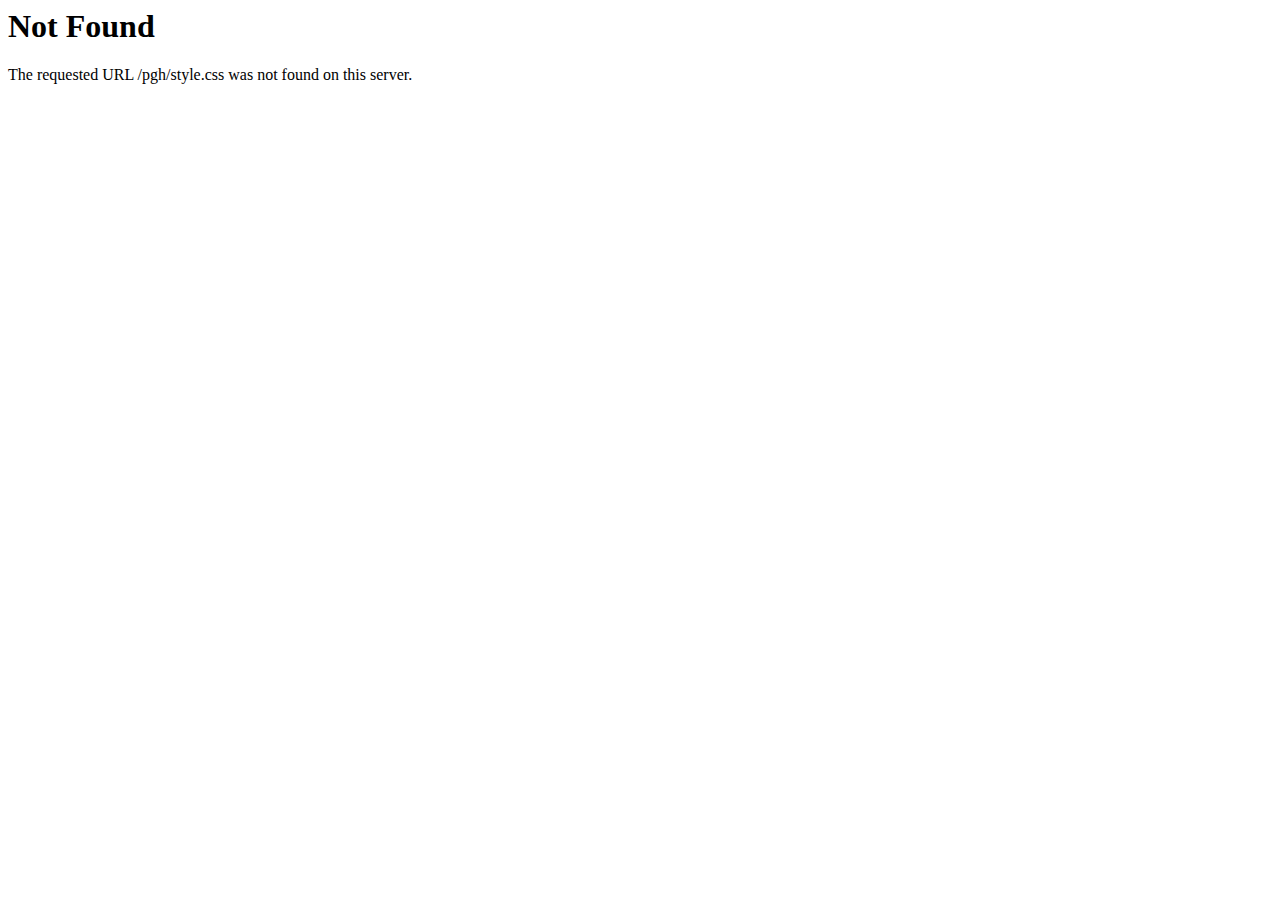
<file: hall/Application for Postgraduate Housing – CEDARS_files/style.html>
<!DOCTYPE HTML PUBLIC "-//IETF//DTD HTML 2.0//EN">
<html><head>
<title>404 Not Found</title>
</head><body>
<h1>Not Found</h1>
<p>The requested URL /pgh/style.css was not found on this server.</p>
</body></html>
</file>
<file: css/style.css>
/*
Template Name: My Profile
Description: HTML5 / CSS3 One Page
Version: 1.0
Author: themehippo.com
*/

/*------------------------------------------------------------------
# [Color codes]

# Body  (text): #3a4750
# Heading Color #444444
# Theme Color (link color) #ff5722
# Mid grey (sub header) #f4f4f4
# -------------------------------------------------------------------*/

/* ---------------------------------

[Table of contents]

1. Body
2. header / .header
3. My Activity / .item-stats
4. Work History / .work-history-wrapper
5. My Specialities / .expertise-wrapper
6. Skills / .skills-wrapper
7. Work Experiance / .section-experience
8. Education / .section-education
9. Marketplace Profile / .section-profile
10. Portfolio / .portfolio-section
11. Recent Reviews / .review-section
12. Contact / .section-contact
13. footer 

------------------------------------*/


body {
    font-family : 'Hind', sans-serif;
    font-size   : 15px;
    line-height : 1.8em;
    color       : #989898;
    font-weight : 300;
    background  : #f8f8f8;
    }

/* --------------------------------------
 * Global Typography
 *------------------------------------------*/

h1, h2, h3, h4, h5, h6 {
    margin : 0 0 15px;
    color  : #444444;
    }

h1 {
    font-size   : 36px;
    line-height : 1.8em;
    font-weight : 700;
    }

h2 {
    font-size   : 18px;
    line-height : 1.8em;
    font-weight : 700;
    }

h3 {
    font-size   : 13px;
    line-height : 1.8em;
    font-weight : 700;
    }

h4 {
    font-size   : 15px;
    line-height : 1.8em;
    font-weight : 500;
    }

h5 {
    font-size   : 15px;
    line-height : 1.5em;
    font-weight : 500;
    }

h6 {
    font-size   : 15px;
    line-height : 1.5em;
    }

/* --------------------------------------
 * LINK STYLE
 *------------------------------------------*/
a {
    color              : #ff5722;
    text-decoration    : none;
    -webkit-transition : all 0.3s ease 0s;
    -moz-transition    : all 0.3s ease 0s;
    -o-transition      : all 0.3s ease 0s;
    transition         : all 0.3s ease 0s;
    }

a,
a:active,
a:focus,
a:active {
    text-decoration : none;
    outline         : none
    }

a:hover,
a:focus {
    text-decoration : none;
    color           : #ff5722;
    }

p {
    margin-bottom : 20px;
    }

strong {
    color : #444444;
    }

ul {
    margin     : 0;
    padding    : 0;
    list-style : none;
    }

/*------------------
 * Button Style
 *------------------*/
.btn {
    padding        : 14px 30px 11px;
    margin-bottom  : 0;
    font-size      : 14px;
    font-weight    : 500;
    border-radius  : 0;
    border         : 0;
    text-transform : uppercase;
    transition     : all .3s;
    }

.btn-lg {
    font-weight : 700;
    font-size   : 24px;
    padding     : 15px 30px;
    }

/*btn-primary*/
.btn-primary {
    background-color : #ff5722;
    }

.btn-primary:hover,
.btn-primary:focus,
.btn-primary:active:focus {
    background : #de4718;
    }

/*btn-default*/
.btn-default {
    color            : #2a54f5;
    background-color : transparent;
    border           : 2px solid #2a54f5;
    }

.btn-default:hover,
.btn-default:focus,
.btn-default:active:focus {
    background   : #2a54f5;
    color        : #ffffff;
    border-color : #2a54f5;
    }

button:focus,
.btn:focus,
.btn:active:focus {
    outline : none;
    }

/* --------------------
 *  main Wrapper
 * -------------------*/
#main-wrapper {
    overflow : hidden;
    }

/*-------------------
 * Section Wrapper
 *-------------------*/
.section-wrapper {
    padding : 15px 0;
    }

@media (max-width : 768px) {
    .section-wrapper {
        padding : 20px 0;
        }
    }

@media (max-width : 600px){
    .section-wrapper {
        padding : 20px;
        }
    }

/*---------------------------
 * Section Title
 *---------------------------*/
.section-title {
    margin-right : 30px;
    text-align   : right;
    }

.section-title h2 {
    font-size      : 14px;
    margin-bottom  : 5px;
    color          : #bbbbbb;
    text-transform : uppercase;
    }

@media (max-width: 768px) {
    .section-title{
        text-align: left;
        }
    .section-title h2{
        font-size: 18px;
        margin-bottom: 20px;
        }
    }

/*-----------------------------
 * NAVIGATION & HEADER STYLE
 *-----------------------------*/

.header {
    padding    : 20px 0;
    margin     : 0;
    position   : relative;
    border-top : 5px solid #ff5722;
    }

.header .profile-img {
    margin-right : 30px;
    }

.header .name-wrapper {
    margin-bottom : 30px;
    }

.header .name-wrapper h1 {
    text-transform : uppercase;
    line-height    : 1;
    margin         : 0 0 5px;
    }

.header .name-wrapper span {
    font-size : 24px;
    color     : #ff5722;
    }
.header .contact span{
    font-size : 20px;
    color     : black;
    }


.header .personal-details {
    margin : 10px 0;
    }

.header .personal-details strong {
    font-size   : 13px;
    color       : #444444;
    display     : block;
    line-height : 1;
    }

.header .personal-details small {
    font-size : 12px;
    }

.header .personal-details span {
    color : #989898;
    }

@media (max-width : 768px) {
    .header {
        padding    : 20px 0;
        }

    .header .profile-img {
        margin: 0 0 30px;
        }
    }

@media (max-width : 600px){
    .header{
        padding: 20px;
        }
    }


    /*-------------------
     * Social Icon
     *-------------------*/

.social-icon {
    margin  : 20px 0;
    padding : 0;
    display : block;
    }

.social-icon li {
    display : inline-block;
    margin  : 0 2px;
    }

.social-icon li a {
    display       : block;
    font-size     : 12px;
    color         : #333333;
    width         : 34px;
    height        : 34px;
    line-height   : 33px;
    text-align    : center;
    border-radius : 2px;
    border        : 2px solid #eeeeee;
    }

.social-icon li a:hover {
    border-color : #cccccc;
    }


/*-------------------
 * Expertise
 *-------------------*/
.item-stats .item-stats-value{
    font-size: 18px;
    color: #444;
    font-weight: 500;
    }

.item-stats .item-stats-name{
    font-size: 12px;
    text-transform: uppercase;
    line-height: 1;
    }


@media (max-width: 768px) {
    .item-stats{
        margin-bottom: 30px;
        }
    }

/*-------------------
 * Expertise
 *-------------------*/
.expertise-item {
    margin-bottom : 20px;
    }

.expertise-item h3 {
    text-transform : uppercase;
    margin-bottom  : 5px;
    }

/*-------------------
 * Skills Progressbar
 *-------------------*/

.progress-item {
    position : relative;
    }

.progress-item .progress-title {
    font-size     : 12px;
    font-weight   : 400;
    display       : inline-block;
    margin-bottom : 5px;
    }

.progress-item .progress {
    height        : 2px;
    box-shadow    : none;
    border-radius : 0;
    background    : transparent;
    }

.progress-item .progress-bar {
    background-color : #ff5722;
    box-shadow       : none;
    text-align       : right;
    }

.progress-item .progress-percent {
    font-size        : 10px;
    background-color : #313131;
    position         : absolute;
    top              : 5px;
    padding          : 0 8px;
    border-radius    : 3px;
    }

.progress-item .progress-percent::before {
    content      : "";
    position     : absolute;
    left         : 0;
    bottom       : -4px;
    border-top   : 6px solid #313131;
    border-right : 8px solid transparent;
    }


@media (max-width: 768px) {
    .progress-wrapper{
        margin-bottom: 50px;
        }
    }

/*-------------------
 * Portfolio
 *-------------------*/

.portfolio-item {
    position      : relative;
    display       : block;
    margin-bottom : 30px;
    }

.portfolio-item .portfolio-thumb img {
    height    : auto;
    display   : block;
    max-width : 100%;
    }

.portfolio-item .portfolio-info {
    position   : absolute;
    padding    : 15px 15px 5px;
    bottom     : 0;
    width      : 100%;
    z-index    : 1;
    background : -webkit-linear-gradient(
            top,
            transparent 0%,
            rgba(0, 0, 0, 0.5) 100%
    );
    }

.portfolio-item::after {
    content    : "";
    position   : absolute;
    bottom     : 0;
    top        : 100%;
    left       : 0;
    right      : 0;
    background : -webkit-linear-gradient(
            top,
            transparent 0%,
            #000 100%
    );
    transition : all .2s linear;
    }

.portfolio-item:hover::after {
    top : 0;
    }

.portfolio-item .portfolio-info h3 {
    margin         : 0;
    line-height    : 1;
    color          : #ffffff;
    font-weight    : 500;
    text-transform : uppercase;
    }

.portfolio-item .portfolio-info small {
    color : rgba(255, 255, 255, .5);
    }


/*-----------------
 * Review
 *-----------------*/

#review .owl-wrapper .owl-item{
    padding-right: 20px;
    }
#review .media-left{
    padding-right: 15px;
    }
#review .media-left img{
    width: 50px;
    border-radius: 3px;
    }

#review .user-name{
    color: #444;
    font-weight: 500;
    }

#review .review-text{
    margin: 10px 0;
    }

/* rating */

#review .rating{
    display: -webkit-inline-box;
    display: -webkit-inline-flex;
    display: -ms-inline-flexbox;
    display: inline-flex;
    -webkit-box-align: center;
    -webkit-align-items: center;
    -ms-flex-align: center;
    align-items: center;
    }

#review .rating::after{
    content: attr(data-star_rating);
    padding: 3px 5px 0;
    color: #444;
    font-size: 16px;
    font-weight: 500;
    line-height: 21px;
    border-radius: 2px;
    margin-left: 5px;
    }

#review .rating-total{
    display: -webkit-inline-box;
    display: -webkit-inline-flex;
    display: -ms-inline-flexbox;
    display: inline-flex;
    position: relative;
    -webkit-box-align: center;
    -webkit-align-items: center;
    -ms-flex-align: center;
    align-items: center;
    -webkit-box-pack: justify;
    -webkit-justify-content: space-between;
    -ms-flex-pack: justify;
    justify-content: space-between;
    width: 80px;
    height: 16px;
    margin-top: -2px;
    }

#review .rating-progress{
    position: absolute;
    top: 0;
    right: 0;
    bottom: 0;
    left: 0;
    }

#review .rating-progress::after,
#review .rating-progress::before{
    display: block;
    position: absolute;
    top: 0;
    right: 0;
    bottom: 0;
    left: 0;
    background-size: 80px 16px;
    background-repeat: no-repeat;
    content: "";
    }

#review .rating-progress::before{
    background-image: url("../img/rating-background.svg");
    }

#review .rating-progress::after{
    background-image: url("../img/rating-foreground.svg");
    }

#review .rating-progress.rate-0::after{
    width: 0;
    }

/* Rating Percent */

#review .rating-progress.rate-1::after{
    width: 20%;
    }

#review .rating-progress.rate-2::after{
    width: 40%;
    }

#review .rating-progress.rate-3::after{
    width: 60%;
    }

#review .rating-progress.rate-4::after{
    width: 80%;
    }

#review .rating-progress.rate-5::after{
    width: 100%;
    }


/* Pagination */

.owl-controls .owl-page{
    display: inline-block;
    }

.owl-controls .owl-page span{
    width: 4px;
    height: 4px;
    background: #000;
    margin-right: 10px;
    display: block;
    border-radius: 100%;
    opacity: .3;
    }

.owl-controls .owl-page.active span{
    opacity: 1;
    box-shadow: 0 0 0 1px #000;
    }


/*-------------------
 * Market Place Profile
 *-------------------*/
.profile-item{
    margin-bottom: 30px;
    }

.profile-item .media-object{
    width: 30px;
    }

.profile-item  a{
    color: #444;
    }

.profile-item  a:hover{
    color: #ff5722;
    }

/*-------------------
 * Content Item
 *-------------------*/

.content-item {
    margin-bottom : 5px;
    }

.content-item h3 {
    margin         : 0 0 10px;
    line-height    : 1;
    font-weight    : bold;
    
    }

.content-item h4 {
    margin      : 0 0 10px;
    line-height : 1;
    }

.content-item small {
    color : #777777;
    }

/*-------------------
 * Contact
 *-------------------*/

.section-contact address strong {
    font-size      : 13px;
    text-transform : uppercase;
    }

.feedback-form {
    margin-top : 50px;
    }

/*-------------------
 * Form Style
 *-------------------*/

.form-group label {
    font-weight : normal;
    font-size   : 13px;
    }

.form-control {
    height        : 46px;
    line-height   : 46px;
    padding       : 0 15px;
    color         : #969595;
    border-color  : #f8f8f8;
    border-radius : 0;
    box-shadow    : none;
    box-sizing    : border-box;
    background    : #eeeeee;
    }

.form-control:focus,
.form-control:active {
    box-shadow   : none;
    background   : #ffffff;
    border-color : #000000;
    }

/* --------------------------------------------
 *   Footer
 *---------------------------------------------- */

/* Copyright */

.footer {
    padding : 30px 0;
    text-align : right;
    }

.footer .copyright-section {
    font-size  : 13px;
    }

.footer .copyright-section .copytext {
    font-weight : 400;
    display     : block;
    }

@media (max-width : 768px) {
    .footer {
        text-align: left;
        }
    }

@media (max-width : 600px){
    .footer {
        padding-left: 20px;
        padding-right: 20px;
        }
    }

/* ---------------------------------------------- /*
 * Preloader
/* ---------------------------------------------- */
#preloader {
    background : #ccc;
    bottom     : 0;
    left       : 0;
    position   : fixed;
    right      : 0;
    top        : 0;
    z-index    : 9999;
    }

#status,
.status-mes {
    background-position : center;
    background-repeat   : no-repeat;
    height              : 200px;
    left                : 50%;
    margin              : -100px 0 0 -100px;
    position            : absolute;
    top                 : 50%;
    width               : 200px;
    }

.status-mes {
    background : none;
    left       : 0;
    margin     : 0;
    text-align : center;
    top        : 65%;
    }
</file>
